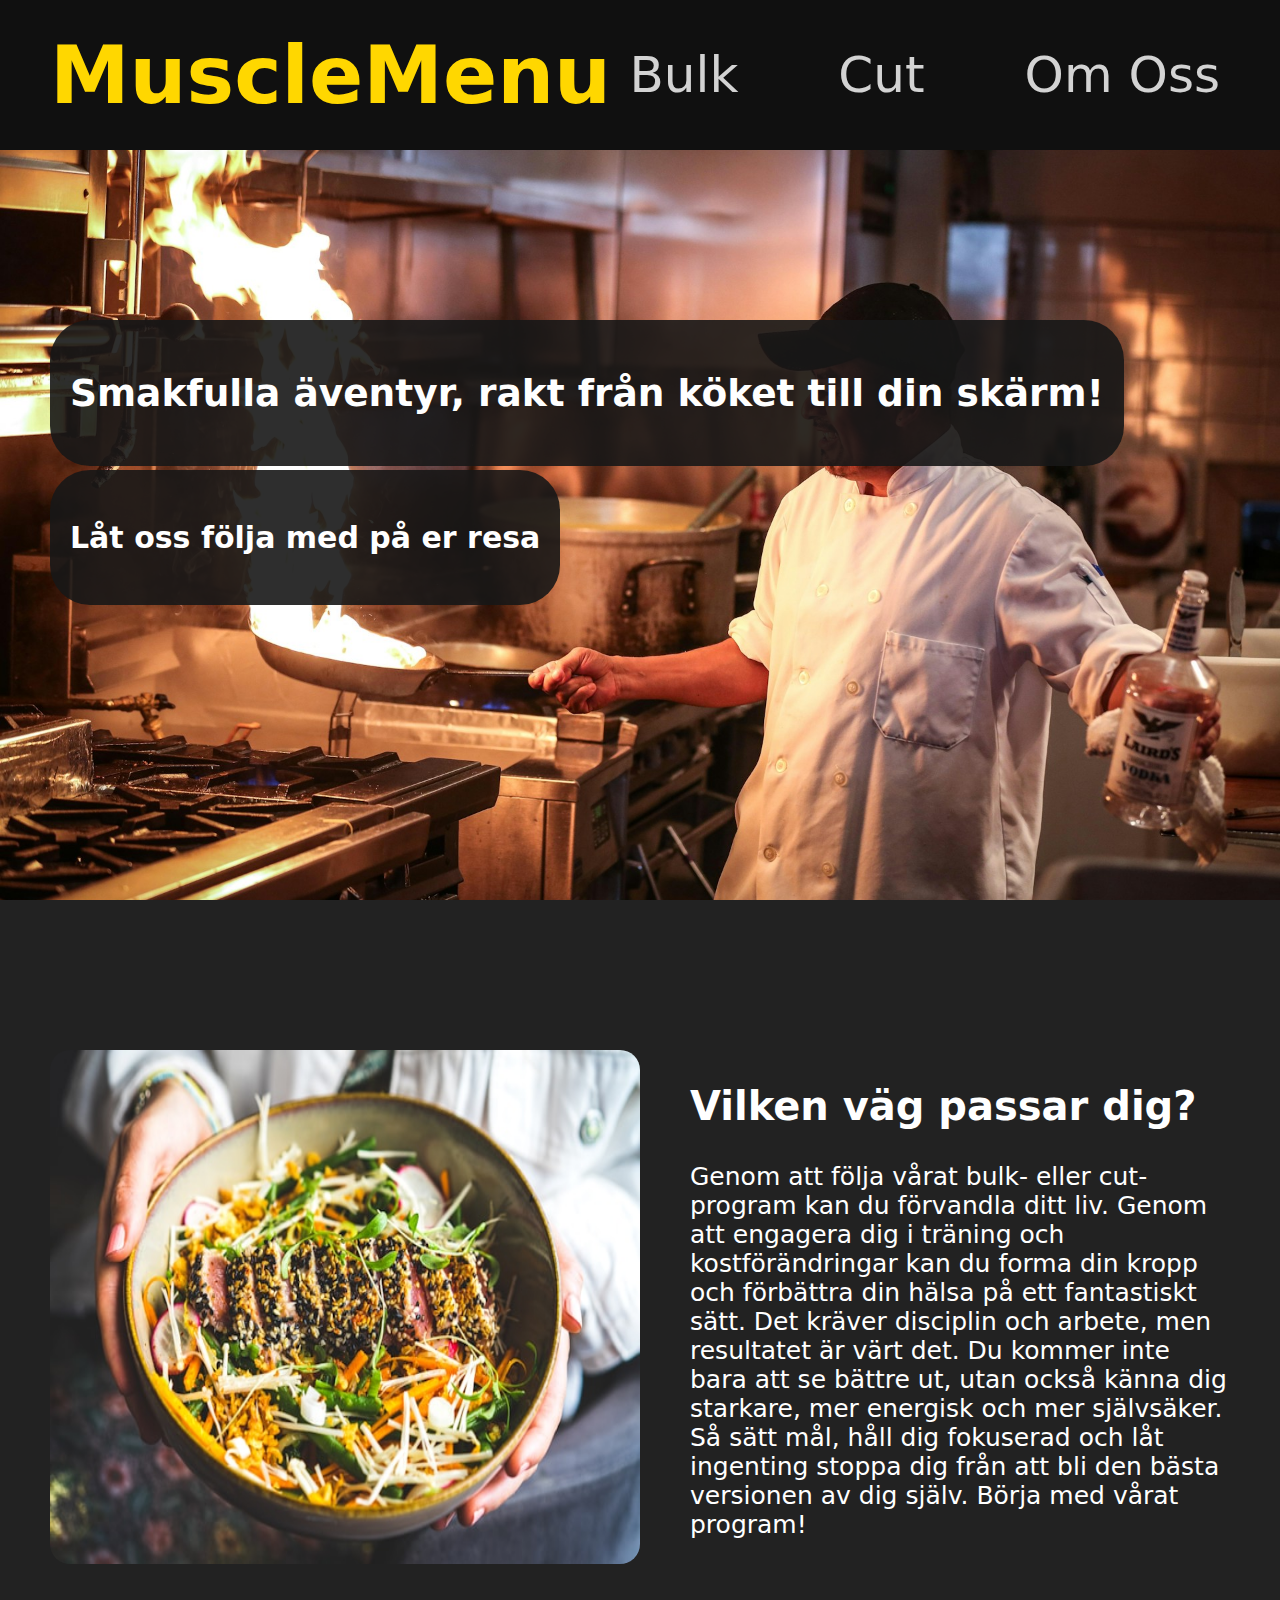
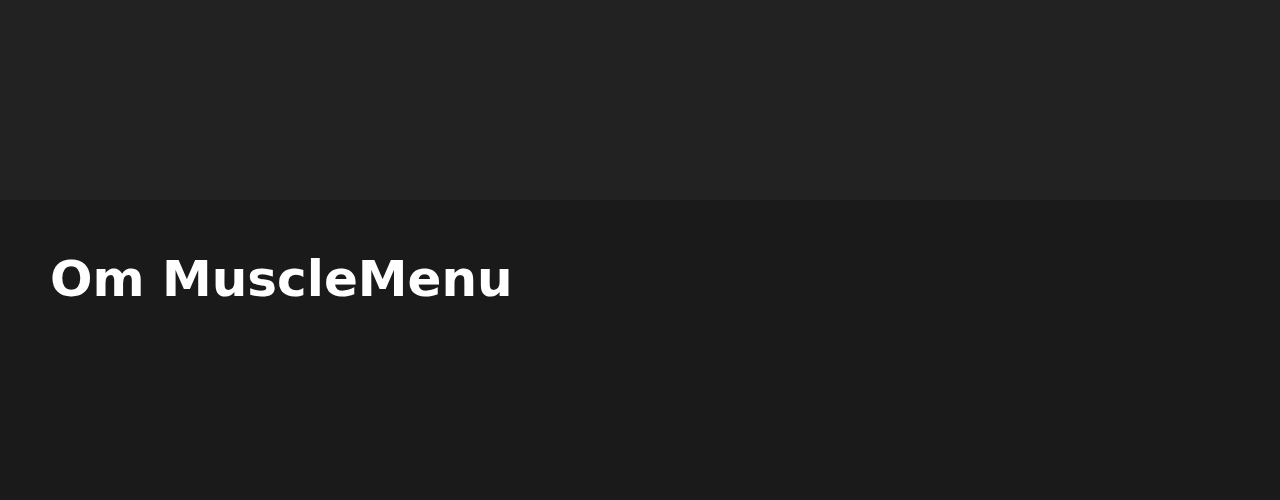
<file: index.html>
<!DOCTYPE html>
<html lang="en">
  <head>
    <meta charset="UTF-8" />
    <meta name="viewport" content="width=device-width, initial-scale=1.0" />
    <title>Startsida</title>
    <link rel="stylesheet" href="css/global.css" />
  </head>
  <body>
    <header class="top_header">
      <div class="company_name">
        <a href="index.html"><h1>MuscleMenu</h1></a>
      </div>
      <nav class="headers">
        <a href="bulk.html">Bulk</a>
        <a href="cut.html">Cut</a>
        <a href="om_oss.html">Om Oss</a>
      </nav>
      <button id="toggle-nav" type="button" title="Toggle navigation visibility">
        <div class="bar"></div>
        <div class="bar"></div>
        <div class="bar"></div>
      </button>
    </header>
    <div id="container_fp">
      <main id="hero_fp">
        <div id="catchphrase">
          <h2>Smakfulla äventyr, rakt från köket till din skärm!</h2>
        </div>
        <div id="slogan">
          <p>Låt oss följa med på er resa</p>
        </div>
      </main>
      <section>
        <div id="right_image">
          <img src="img/gourmet-chef.jpg" alt="Go mat" />
          <div id="section-text">
            <h2>Vilken väg passar dig?</h2>
            <p>
              Genom att följa vårat bulk- eller cut-program kan du förvandla
              ditt liv. Genom att engagera dig i träning och kostförändringar
              kan du forma din kropp och förbättra din hälsa på ett fantastiskt
              sätt. Det kräver disciplin och arbete, men resultatet är värt det.
              Du kommer inte bara att se bättre ut, utan också känna dig
              starkare, mer energisk och mer självsäker. Så sätt mål, håll dig
              fokuserad och låt ingenting stoppa dig från att bli den bästa
              versionen av dig själv. Börja med vårat program!
            </p>
          </div>
        </div>
      </section>
      <footer class="text_footer">
        <a href="om_oss.html">Om MuscleMenu</a>
      </footer>
    </div>
    <script src="js/javascript.js"></script>
  </body>
</html>
</file>
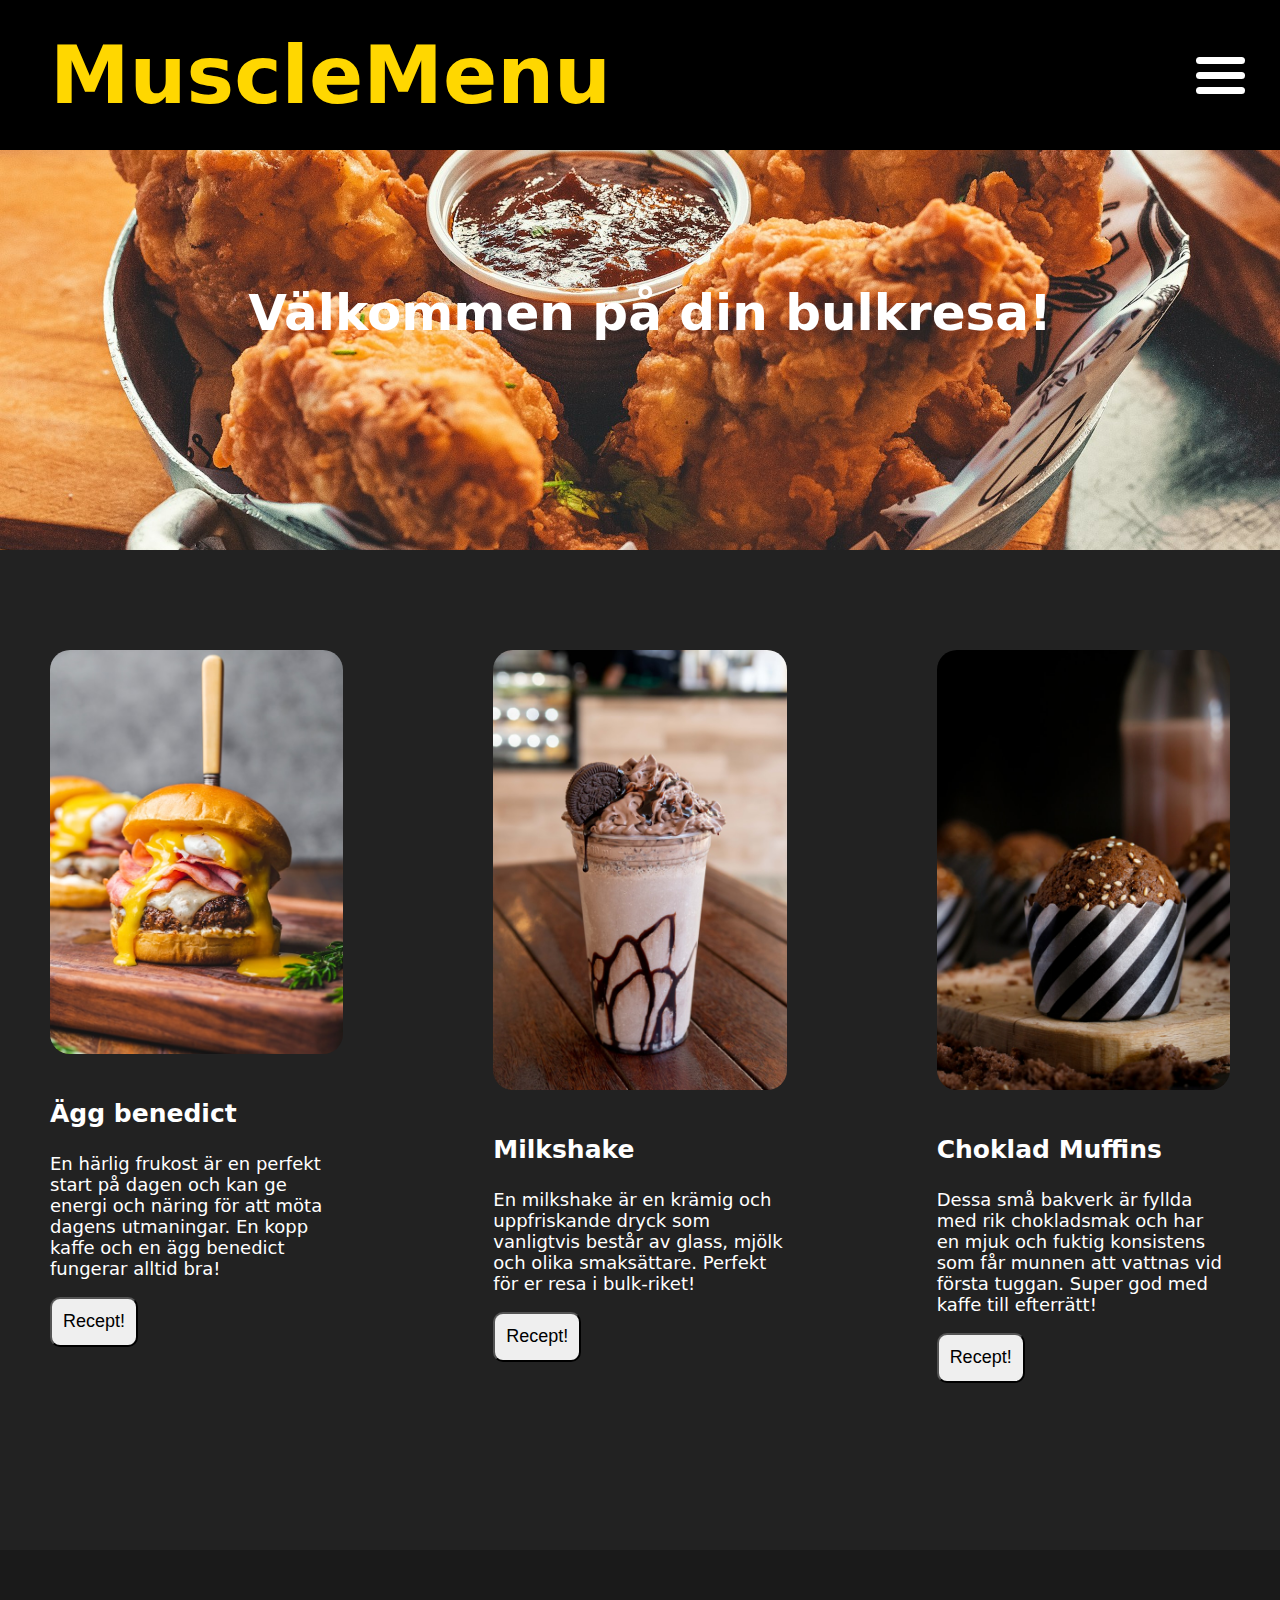
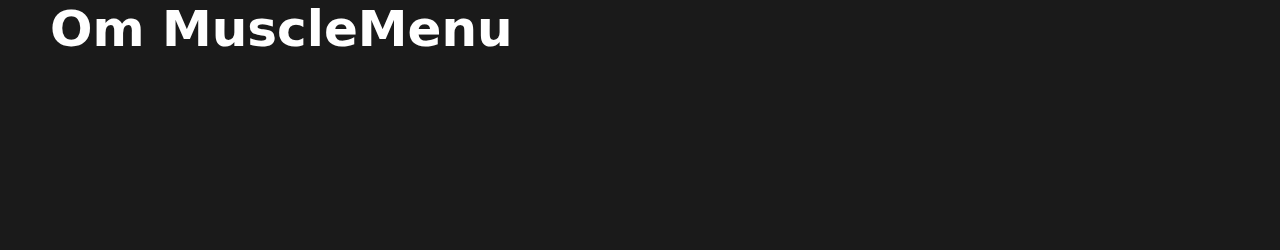
<file: bulk.html>
<!DOCTYPE html>
<html lang="en">
  <head>
    <meta charset="UTF-8" />
    <meta name="viewport" content="width=device-width, initial-scale=1.0" />
    <title>Bulk-sida</title>
    <link rel="stylesheet" href="css/bulk-cut.css" />
  </head>
  <body>
    <header class="top_header">
      <div class="company_name">
        <a href="index.html"><h1>MuscleMenu</h1></a>
      </div>
      <nav class="headers">
        <a href="bulk.html">Bulk</a>
        <a href="cut.html">Cut</a>
        <a href="om_oss.html">Om Oss</a>
      </nav>
      l
      <button id="toggle-nav" type="button" title="Toggle navigation visibility">
        <div class="bar"></div>
        <div class="bar"></div>
        <div class="bar"></div>
      </button>
    </header>
    <div id="container_bulk">
      <main id="fatty_burger">
        <div class="bulkocut_text">
          <h1>Välkommen på din bulkresa!</h1>
        </div>
      </main>
      <section id="tre-recept">
        <div id="burger-recept">
          <img src="img/burger-recept.jpg" alt="burger-recept" />
          <div class="tre-recept-texter">
            <h3>Ägg benedict</h3>
            <p>
              En härlig frukost är en perfekt start på dagen och kan ge energi
              och näring för att möta dagens utmaningar. En kopp kaffe och en
              ägg benedict fungerar alltid bra!
            </p>
            <a href="#"
              ><button class="burger-button" type="button">Recept!</button>
            </a>
          </div>
        </div>
        <div id="chocolate-milkshake">
          <img src="img/chocolate-milkshake.jpg" alt="chocolate-milkshake" />
          <div class="tre-recept-texter">
            <h3>Milkshake</h3>
            <p>
              En milkshake är en krämig och uppfriskande dryck som vanligtvis
              består av glass, mjölk och olika smaksättare. Perfekt för er resa
              i bulk-riket!
            </p>
            <a href="#"
              ><button class="burger-button" type="button">Recept!</button>
            </a>
          </div>
        </div>
        <div id="muffin">
          <img src="img/muffin.jpg" alt="muffin" />
          <div class="tre-recept-texter">
            <h3>Choklad Muffins</h3>
            <p>
              Dessa små bakverk är fyllda med rik chokladsmak och har en mjuk
              och fuktig konsistens som får munnen att vattnas vid första
              tuggan. Super god med kaffe till efterrätt!
            </p>
            <a href="#"
              ><button class="burger-button" type="button">Recept!</button>
            </a>
          </div>
        </div>
      </section>
      <footer class="text_footer">
        <a href="om_oss.html">Om MuscleMenu</a>
      </footer>
    </div>
    <script src="js/javascript.js"></script>
  </body>
</html>
</file>
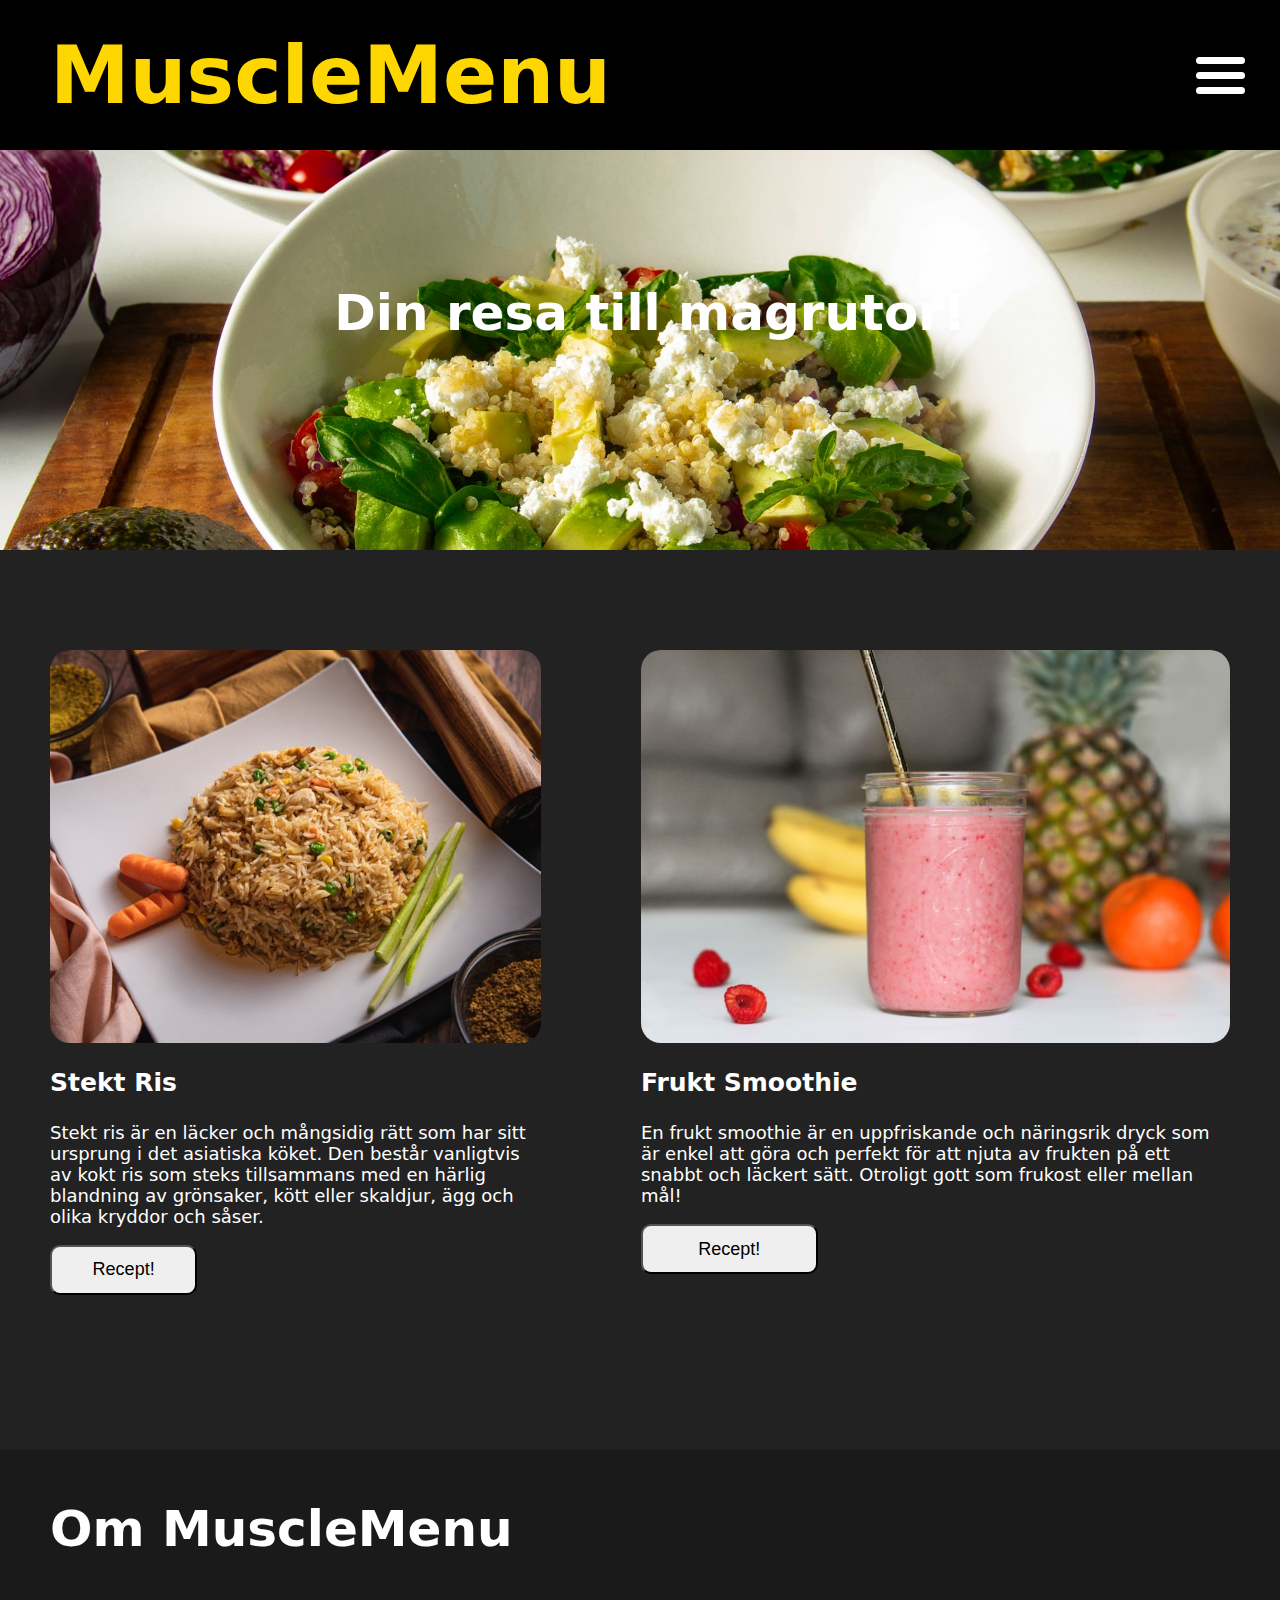
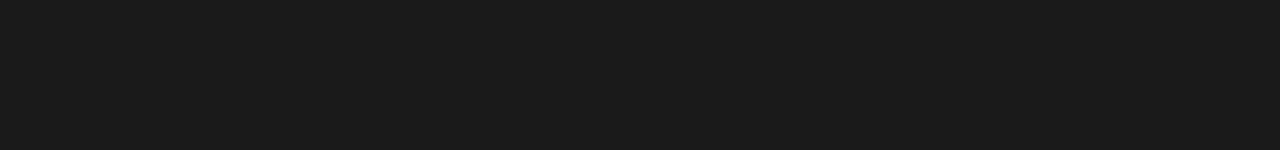
<file: cut.html>
<!DOCTYPE html>
<html lang="en">
  <head>
    <meta charset="UTF-8" />
    <meta name="viewport" content="width=device-width, initial-scale=1.0" />
    <title>Cut-sida</title>
    <link rel="stylesheet" href="css/bulk-cut.css" />
  </head>
  <body>
    <header class="top_header">
      <div class="company_name">
        <a href="index.html"><h1>MuscleMenu</h1></a>
      </div>
      <nav class="headers">
        <a href="bulk.html">Bulk</a>
        <a href="cut.html">Cut</a>
        <a href="om_oss.html">Om Oss</a>
      </nav>
      <button id="toggle-nav" type="button" title="Toggle navigation visibility">
        <div class="bar"></div>
        <div class="bar"></div>
        <div class="bar"></div>
      </button>
    </header>
    <div id="container_cut">
      <main id="sallad">
        <div class="bulkocut_text">
          <h1>Din resa till magrutor!</h1>
        </div>
      </main>
      <section id="tre-recept">
        <div id="chicken-rice">
          <img src="img/chicken-rice.jpg" alt="burger-recept" />
          <div class="tre-recept-texter">
            <h3>Stekt Ris</h3>
            <p>
              Stekt ris är en läcker och mångsidig rätt som har sitt ursprung i
              det asiatiska köket. Den består vanligtvis av kokt ris som steks
              tillsammans med en härlig blandning av grönsaker, kött eller
              skaldjur, ägg och olika kryddor och såser.
            </p>
            <a href="#"
            ><button class="burger-button" type="button">Recept!</button>
          </a>
          </div>
        </div>
        <div id="fruit-smoothie">
          <img src="img/fruit-smoothie.jpg" alt="Frukt smoothie" />
          <div class="tre-recept-texter">
            <h3>Frukt Smoothie</h3>
            <p>
              En frukt smoothie är en uppfriskande och näringsrik dryck som är
              enkel att göra och perfekt för att njuta av frukten på ett snabbt
              och läckert sätt. Otroligt gott som frukost eller mellan mål!
            </p>
            <a href="#"
              ><button class="burger-button" type="button">Recept!</button>
            </a>
          </div>
        </div>
      </section>
      <footer class="text_footer">
        <a href="om_oss.html">Om MuscleMenu</a>
      </footer>
    </div>
    <script src="js/javascript.js"></script>
  </body>
</html>
</file>
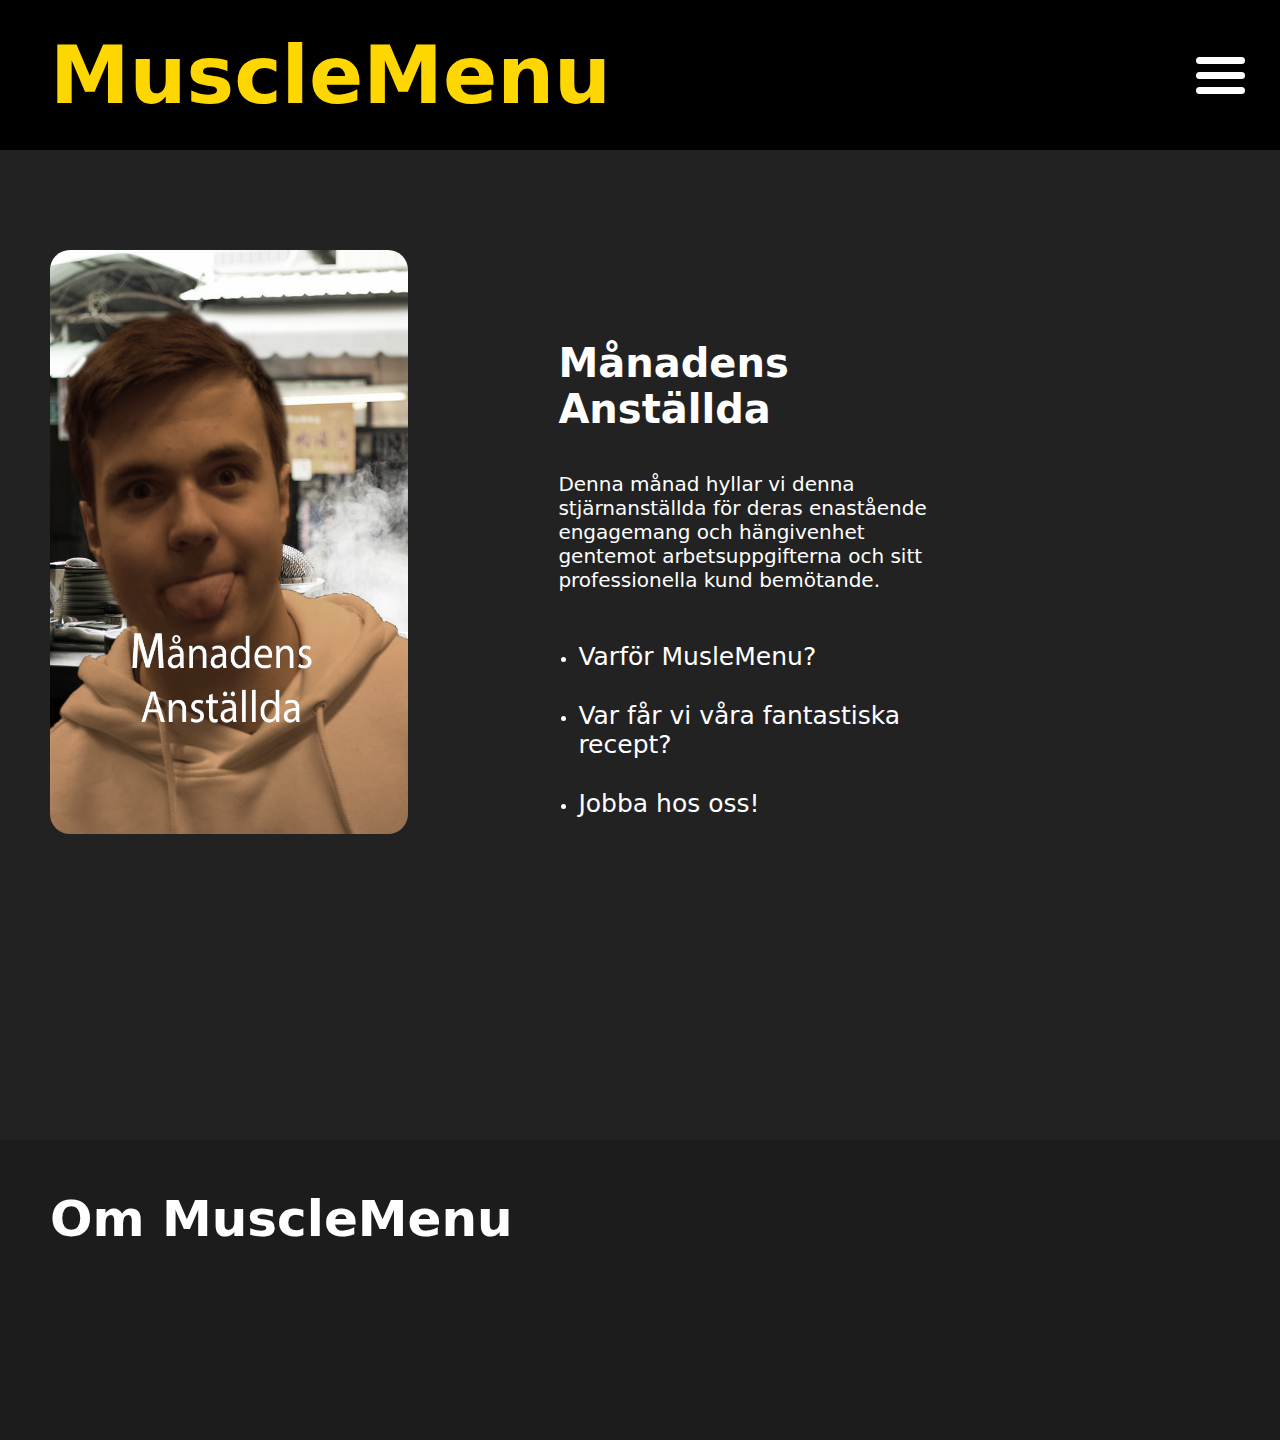
<file: om_oss.html>
<!DOCTYPE html>
<html lang="en">
  <head>
    <meta charset="UTF-8" />
    <meta name="viewport" content="width=device-width, initial-scale=1.0" />
    <title>Om MuscleMenu</title>
    <link rel="stylesheet" href="css/om_oss.css" />
  </head>
  <body>
    <header class="top_header">
      <div class="company_name">
        <a href="index.html"><h1>MuscleMenu</h1></a>
      </div>
      <nav class="headers">
        <a href="bulk.html">Bulk</a>
        <a href="cut.html">Cut</a>
        <a href="om_oss.html">Om Oss</a>
      </nav>
      <button id="toggle-nav" type="button" title="Toggle navigation visibility">
        <div class="bar"></div>
        <div class="bar"></div>
        <div class="bar"></div>
      </button>
    </header>
    <div id="container_about_us">
      <main>
        <div id="image-of-eirik">
          <img src="misc/eirik-the-employee.jpg" alt="" />
          <div id="employee-text">
            <h3>Månadens Anställda</h3>
            <p>
              Denna månad hyllar vi denna stjärnanställda för deras enastående
              engagemang och hängivenhet gentemot arbetsuppgifterna och sitt
              professionella kund bemötande.
            </p>
            <div>
              <ul id="about-us-links">
                <li><a href="#">Varför MusleMenu?</a></li>
                <li><a href="#">Var får vi våra fantastiska recept?</a></li>
                <li><a href="#">Jobba hos oss!</a></li>
              </ul>
            </div>
          </div>
        </div>
      </main>
      <footer class="text_footer">
        <a href="om_oss.html">Om MuscleMenu</a>
      </footer>
    </div>
    <script src="js/javascript.js"></script>
  </body>
</html>
</file>
<file: css/global.css>
body {
  background-color: black;
  margin: 0;
  padding: 0;
  font-family: system-ui, -apple-system, BlinkMacSystemFont, "Segoe UI", Roboto,
    Oxygen, Ubuntu, Cantarell, "Open Sans", "Helvetica Neue", sans-serif;
}

#container_fp {
  display: grid;
  grid-template-columns: 100%;
  grid-template-rows: calc(100vh - 100px) 800px 200px;
  grid-template-areas:
    "mm "
    "sc "
    "ft ";
}
#hero_fp {
  grid-area: mm;
  display: flex;
  background-image: url(/img/mobil-fp2.jpg);
  background-size: cover;
}
section {
  grid-area: sc;
  background-color: rgb(34, 34, 34);
}
footer {
  grid-area: ft;
  background-color: rgb(26, 26, 26);
}

#catchphrase {
  position: absolute;
  top: 350px;
  color: white;
  font-size: 20px;
  padding: 20px;
  border-radius: 20px;
}
#slogan {
  position: absolute;
  top: 460px;
  color: white;
  font-size: 25px;
  padding: 20px;
  border-radius: 40px;
}
.company_name {
  display: flex;
  align-items: center;
  justify-content: center;
  font-weight: 900;
  font-size: 20px;
}

.top_header {
  display: flex;
  left: 50px;
  background-color: black;
  padding-inline: 20px;
  align-items: center;
  justify-content: space-between;
  height: 100px;
}
.top_header .company_name a {
  text-decoration: none;
  color: gold;
}

.text_footer a {
  display: flex;
  text-decoration: none;
  color: white;
}

.headers a {
  color: lightgray;
  text-decoration: none;
}

#right_image {
  display: flex;
  padding-left: 20px;
  margin-top: 50px;
  gap: 40px;
  flex-direction: column;
}
#right_image img {
  border-radius: 20px;
  width: 90%;
}

#section-text h2 {
  font-size: 30px;
  color: white;
}
#section-text p {
  color: white;
  font-size: 20px;
}

.text_footer {
  display: flex;
}
.text_footer a {
  font-size: 30px;
  font-weight: 600;
  margin-top: 50px;
  padding-left: 20px;
}

.top_header nav {
  display: none;
  position: absolute;
  right: 0px;
  top: 100px;
  justify-content: space-between;
  gap: 10px;
  padding-inline: 10px;
  flex-direction: column;
  font-size: larger;
  background-color: black;
}

.top_header nav.visible {
  display: flex;
}

#toggle-nav {
  display: flex;
  flex-direction: column;
  justify-content: space-between;
  gap: 8px;
  width: 40px;
  background-color: transparent;
  border: 0;
  cursor: pointer;
}

#toggle-nav .bar {
  width: 100%;
  height: 3px;
  background-color: white;
  border-radius: 999px;
}

#myLinks.visible {
  display: block;
}

@media screen and (min-width: 600px) {
  #container_fp {
    display: grid;
    grid-template-columns: 100%;
    grid-template-rows: calc(100vh - 150px) 100vh 300px;
    grid-template-areas:
      "mm"
      "sc"
      "ft";
  }
  #hero_fp {
    background-image: url(/img/chef-cooking.jpg);
    background-size: cover;
    background-position: center;
  }
  #catchphrase {
    position: absolute;
    top: 320px;
    left: 50px;
    background-color: rgba(23, 23, 23, 0.9);
    font-size: 25px;
    padding: 20px;
    border-radius: 40px;
  }
  #slogan {
    position: absolute;
    top: 470px;
    left: 50px;
    font-size: 30px;
    font-weight: 700;
    background-color: rgba(23, 23, 23, 0.9);
  }
  section {
    grid-area: sc;
    background-color: rgb(34, 34, 34);
  }

  #right_image {
    display: flex;
    margin-top: 150px;
    gap: 50px;
    padding-inline: 50px;
    flex-direction: row;
  }
  #right_image img {
    border-radius: 20px;
    width: 50%;
  }
  #section-text h2 {
    font-size: 40px;
    color: white;
  }
  #section-text p {
    color: white;
    font-size: 25px;
  }
  #section-text {
    width: 50%;
  }

  footer {
    grid-area: ft;
    background-color: rgb(26, 26, 26);
  }

  .text_footer a {
    font-size: 50px;
    padding-left: 50px;
  }
  .headers {
    display: flex;
    align-items: center;
    justify-content: center;
    font-size: 50px;
    font-weight: 400;
    gap: 110px;
  }
  .company_name {
    display: flex;
    align-items: center;
    justify-content: center;
    font-size: 40px;
  }
  .top_header {
    display: flex;
    left: 50px;
    background-color: rgba(18, 18, 18, 0.9);
    padding-inline: 50px;
    align-items: center;
    justify-content: space-between;
    height: 150px;
  }

  .top_header nav {
    display: flex;
    position: initial;
    justify-content: space-between;
    gap: 100px;
    padding-inline: 10px;
    flex-direction: row;
    font-size: 50px;
    background-color: transparent;
  }

  .top_header nav.visible {
    display: flex;
  }

  #toggle-nav {
    display: none;
  }

  #myLinks {
    display: flex;
  }
}
</file>
<file: css/bulk-cut.css>
body {
  background-color: black;
  margin: 0;
  padding: 0;
  font-family: system-ui, -apple-system, BlinkMacSystemFont, "Segoe UI", Roboto,
    Oxygen, Ubuntu, Cantarell, "Open Sans", "Helvetica Neue", sans-serif;
}
#container_cut {
  display: grid;
  grid-template-columns: 100%;
  grid-template-rows: 60vh 200vh 200px;
  grid-template-areas:
    "mm"
    "sc"
    "ft";
}
#container_bulk {
  display: grid;
  grid-template-columns: 100%;
  grid-template-rows: 50vh 400vh 200px;
  grid-template-areas:
    "mm"
    "sc"
    "ft";
}

section {
  grid-area: sc;
  background-color: rgb(34, 34, 34);
}

footer {
  grid-area: ft;
  background-color: rgb(26, 26, 26);
}
.company_name {
  display: flex;
  align-items: center;
  justify-content: center;
  font-weight: 900;
  font-size: 20px;
}
.headers a {
  color: lightgray;
  text-decoration: none;
}
.bulkocut_text {
  display: flex;
  justify-content: center;
  margin-top: 100px;
  padding-left: 20px;
  font-size: 25px;
  color: white;
}

.top_header {
  display: flex;
  left: 50px;
  background-color: black;
  padding-inline: 20px;
  align-items: center;
  justify-content: space-between;
  height: 100px;
}
.top_header .company_name a {
  text-decoration: none;
  color: gold;
}

.text_footer a {
  display: flex;
  text-decoration: none;
  color: white;
  padding-left: 20px;
}

#fatty_burger {
  background-image: url(/img/mobil-bulk-p.jpg);
  background-size: cover;
  background-position: center;
}
#sallad {
  background-image: url(/img/cut-mobil.WebP);
  background-position: center;
}
.top_header nav {
  display: none;
  position: absolute;
  right: 0px;
  top: 100px;
  justify-content: space-between;
  gap: 10px;
  padding-inline: 10px;
  flex-direction: column;
  font-size: larger;
  background-color: black;
}

.top_header nav.visible {
  display: flex;
}

#toggle-nav {
  display: flex;
  flex-direction: column;
  justify-content: space-between;
  gap: 8px;
  width: 40px;
  background-color: transparent;
  border: 0;
  cursor: pointer;
}

#toggle-nav .bar {
  width: 100%;
  height: 3px;
  background-color: white;
  border-radius: 999px;
}

#myLinks.visible {
  display: block;
}

#tre-recept {
  display: flex;
  flex-direction: column;
}

#burger-recept {
  display: flex;
  padding-left: 20px;
  margin-top: 100px;
  flex-direction: column;
  width: 80%;
  gap: 20px;
}
#chocolate-milkshake {
  display: flex;
  padding-left: 20px;
  margin-top: 60px;
  flex-direction: column;
  gap: 20px;
  width: 80%;
}
#muffin {
  display: flex;
  padding-left: 20px;
  margin-top: 50px;
  width: 80%;
  flex-direction: column;
  gap: 20px;
}
#chicken-rice {
  display: flex;
  padding-left: 20px;
  margin-top: 100px;
  flex-direction: column;
  width: 85%;
}
#fruit-smoothie {
  display: flex;
  padding-inline: 20px;
  margin-top: 100px;
  flex-direction: column;
  width: 85%;
}
#tre-recept img {
  border-radius: 20px;
  width: 100%;
}
.tre-recept-texter h3 {
  color: white;
  font-size: 25px;
}
.tre-recept-texter p {
  font-size: 18px;
  color: white;
}
.burger-button a {
  text-decoration: none;
  color: black;
}
.burger-button {
  height: 50px;
  font-size: large;
  border-radius: 10px;
}
.text_footer a {
  font-size: 30px;
  font-weight: 600;
  margin-top: 50px;
}

@media screen and (min-width: 600px) {
  #container_bulk {
    display: grid;
    grid-template-columns: 100%;
    grid-template-rows: 400px 1000px 300px;
    grid-template-areas:
      "mm mm"
      "sc sc"
      "ft ft";
  }
  #container_cut {
    display: grid;
    grid-template-columns: 100%;
    grid-template-rows: 400px 900px 300px;
    grid-template-areas:
      "mm"
      "sc"
      "ft";
  }

  #sallad {
    background-image: url(/img/tasty-salad.jpg);
    background-size: cover;
    background-position: center;
  }
  #fatty_burger {
    background-image: url(/img/fried-chicken.jpg);
    background-size: cover;
  }

  .bulkocut_text {
    display: flex;
    justify-content: center;
    margin-top: 100px;
    font-size: 25px;
    color: white;
  }

  .text_footer a {
    display: flex;
    padding-left: 50px;
  }
  .text_footer a {
    font-size: 50px;
  }
  .headers {
    display: flex;
    align-items: center;
    justify-content: center;
    font-size: 50px;
    font-weight: 400;
    gap: 110px;
  }
  .company_name {
    display: flex;
    align-items: center;
    justify-content: center;
    font-size: 40px;
  }
  #tre-recept {
    display: flex;
    gap: 50px;
    flex-direction: row;
  }

  #burger-recept {
    display: flex;
    padding-inline: 50px;
    margin-top: 100px;
    flex-direction: column;
    width: 25%;
  }
  #chocolate-milkshake {
    display: flex;
    padding-inline: 50px;
    margin-top: 100px;
    flex-direction: column;
    width: 25%;
  }
  #muffin {
    display: flex;
    padding-inline: 50px;
    margin-top: 100px;
    flex-direction: column;
    width: 25%;
  }
  #chicken-rice {
    display: flex;
    padding-left: 50px;
    margin-top: 100px;
    flex-direction: column;
    width: 40%;
  }
  #fruit-smoothie {
    display: flex;
    padding-inline: 50px;
    margin-top: 100px;
    flex-direction: column;
    width: 48%;
  }
  #tre-recept img {
    border-radius: 20px;
    width: 100%;
  }
  #tre-cut-recept img {
    border-radius: 20px;
    width: 100%;
  }
  #tre-recept p {
    font-size: 18px;
    color: white;
  }

  .burger-button {
    height: 50px;
    width: 30%;
    font-size: large;
    border-radius: 10px;
  }

  .top_header {
    display: flex;
    left: 50px;
    padding-inline: 50px;
    align-items: center;
    justify-content: space-between;
    height: 150px;
  }

  .top_header nav {
    display: none;
    position: initial;
    flex-direction: row;
    gap: 100px;
    font-size: 50px;
    background-color: transparent;
  }

  .top_header nav.visible {
    display: flex;
  }

  #toggle-nav {
    display: flex;
    flex-direction: column;
    justify-content: space-between;
    gap: 8px;
    width: 40px;
    background-color: transparent;
    border: 0;
    cursor: pointer;
  }

  #toggle-nav .bar {
    width: 175%;
    height: 7px;
    background-color: white;
    border-radius: 999px;
  }
}
</file>
<file: css/om_oss.css>
body {
  background-color: rgb(34, 34, 34);
  margin: 0;
  padding: 0;
  font-family: system-ui, -apple-system, BlinkMacSystemFont, "Segoe UI", Roboto,
    Oxygen, Ubuntu, Cantarell, "Open Sans", "Helvetica Neue", sans-serif;
}
#container_about_us {
  display: grid;
  grid-template-columns: 100%;
  grid-template-rows: 180vh 200px;
  grid-template-areas:
    "mm "
    "ft ";
}
footer {
  grid-area: ft;
  background-color: rgb(26, 26, 26);
}
.company_name {
  display: flex;
  align-items: center;
  justify-content: center;
  font-weight: 900;
  font-size: 20px;
}

.headers a {
  color: lightgray;
  text-decoration: none;
}

.top_header {
  display: flex;
  left: 50px;
  background-color: black;
  padding-inline: 20px;
  align-items: center;
  justify-content: space-between;
  height: 100px;
}
.top_header .company_name a {
  text-decoration: none;
  color: gold;
}

.text_footer a {
  display: flex;
  font-size: 30px;
  font-weight: 600;
  margin-top: 50px;
  padding-left: 20px;
  text-decoration: none;
  color: white;
}

.top_header nav {
  display: none;
  position: absolute;
  right: 0px;
  top: 100px;
  justify-content: space-between;
  gap: 10px;
  padding-inline: 10px;
  flex-direction: column;
  font-size: larger;
  background-color: black;
}

.top_header nav.visible {
  display: flex;
}

#toggle-nav {
  display: flex;
  flex-direction: column;
  justify-content: space-between;
  gap: 8px;
  width: 40px;
  background-color: transparent;
  border: 0;
  cursor: pointer;
}

#toggle-nav .bar {
  width: 100%;
  height: 3px;
  background-color: white;
  border-radius: 999px;
}

#myLinks.visible {
  display: block;
}
#image-of-eirik {
  width: 80%;
  padding-left: 20px;
  display: flex;
  flex-direction: column;
  gap: 20px;
}
#image-of-eirik img {
  display: flex;
  width: 100%;
  border-radius: 20px;
  margin-top: 70px;
}
#employee-text {
  color: white;
}
#employee-text h3 {
  font-size: 30px;
}
#employee-text p {
  font-size: 20px;
}
#employee-text {
  margin-top: 20px;
}
#about-us-links {
  display: flex;
  margin-top: 50px;
  flex-direction: column;
  gap: 30px;
  padding-left: 20px;
}
#about-us-links a {
  text-decoration: none;
  color: white;
  font-size: 25px;
}

@media screen and (min-width: 600px) {
  #container_about_us {
    display: grid;
    grid-template-columns: 100%;
    grid-template-rows: 110vh 300px;
    grid-template-areas:
      "mm "
      "ft ";
  }

  section {
    grid-area: sc;
    background-color: aquamarine;
  }

  footer {
    grid-area: ft;
    background-color: #1c1c1c;
  }
  #image-of-eirik {
    width: 70%;
    padding-left: 50px;
    display: flex;
    flex-direction: row;
    gap: 150px;
  }
  #image-of-eirik img {
    display: flex;
    width: 40%;
    border-radius: 20px;
    margin-top: 100px;
  }
  #employee-text h3 {
    font-size: 40px;
  }

  #employee-text {
    margin-top: 150px;
  }
  #about-us-links {
    display: flex;
    margin-top: 50px;
    flex-direction: column;
    gap: 30px;
  }

  #about-us-links li:hover {
    transform: scale(1.05);
  }

  .text_footer a {
    display: flex;
    padding-left: 50px;
  }
  .text_footer a {
    font-size: 50px;
    font-weight: 600;
  }
  .headers {
    display: flex;
    align-items: center;
    justify-content: center;
    font-size: 50px;
    font-weight: 400;
    gap: 110px;
  }
  .company_name {
    display: flex;
    align-items: center;
    justify-content: center;
    font-size: 40px;
  }
  .top_header {
    display: flex;
    left: 50px;
    padding-inline: 50px;
    align-items: center;
    justify-content: space-between;
    height: 150px;
  }

  .top_header nav {
    display: none;
    position: initial;
    flex-direction: row;
    gap: 100px;
    font-size: 50px;
    background-color: transparent;
  }

  .top_header nav.visible {
    display: flex;
  }

  #toggle-nav {
    display: flex;
    flex-direction: column;
    justify-content: space-between;
    gap: 8px;
    width: 40px;
    background-color: transparent;
    border: 0;
    cursor: pointer;
  }

  #toggle-nav .bar {
    width: 175%;
    height: 7px;
    background-color: white;
    border-radius: 999px;
  }
}
</file>
